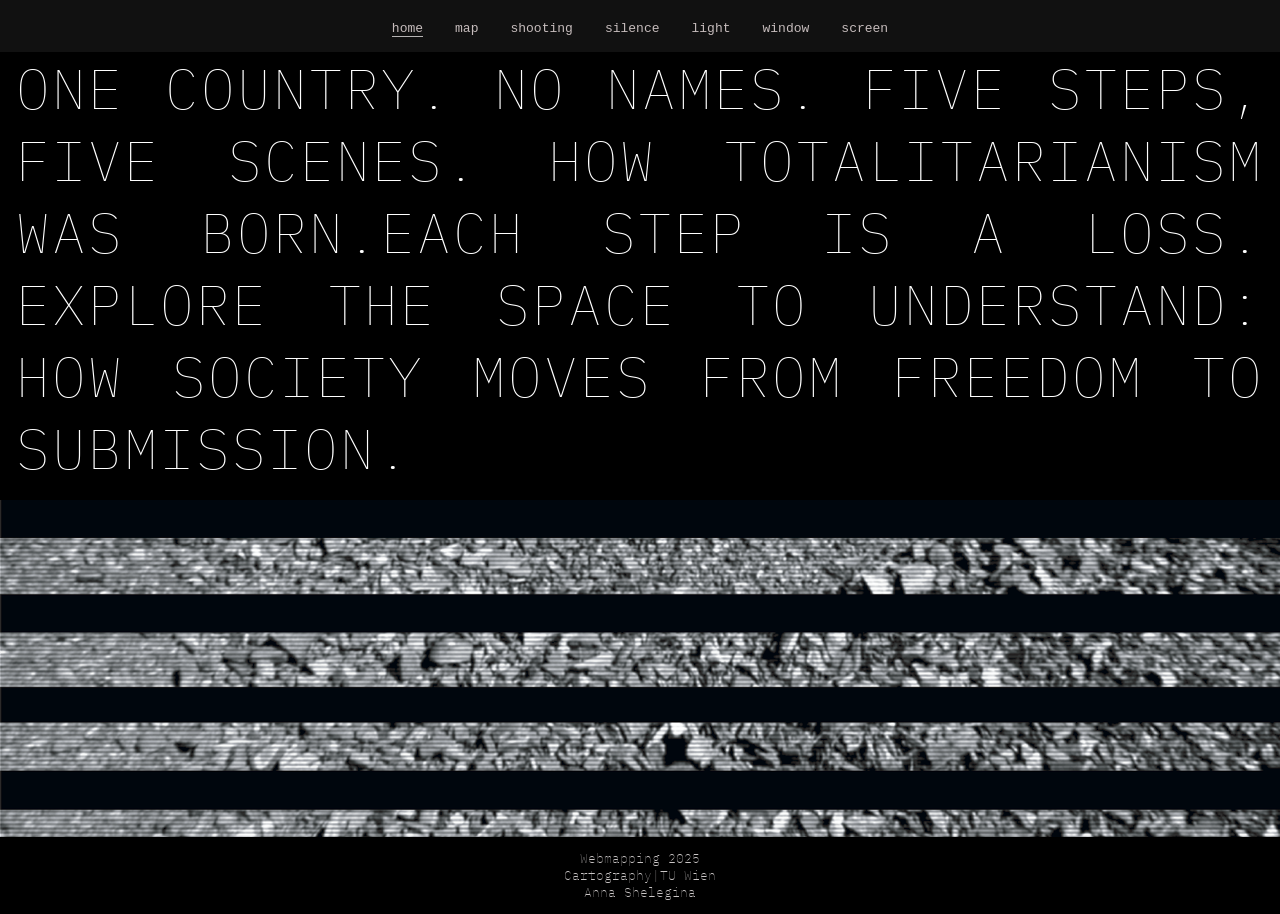
<file: index.html>
<!DOCTYPE html>
<html lang="en">
<head>
  <meta charset="UTF-8">
  <meta name="viewport" content="width=device-width, initial-scale=1.0">
  <title>Five Frames to the System</title>
  <link rel="stylesheet" href="Style.css">
</head>



<body>

  <nav> 
    <ul class="nav">
      <li><a href="index.html" class="active">home</a></li>
      <li><a href="map.html">map</a></li>
      <li><a href="shooting.html">shooting</a></li>
      <li><a href="silence.html">silence</a></li>
      <li><a href="light.html">light</a></li>
      <li><a href="window.html">window</a></li>
      <li><a href="screen.html">screen</a></li>
    </ul>
  </nav>

  <header class="texthome">
    <p>
      One country. No names. Five steps, five scenes.
      How totalitarianism was born.Each step is a loss.
      Explore the space to understand:
      How society moves from freedom to submission.
      
    </p>
  </header>


  <div class="backgroundimage">
    <img src="Artboard.png" alt="background image">
  </div>


  <footer  style="font-family: 'IBMPlexMono'; font-size: 0.8em; color: #cac6c6; text-align: center; padding: 1em 0;">
   

    <p>Webmapping 2025</p>
    <p>Cartography|TU Wien</p>
    <p>Anna Shelegina</p>

  </footer>
</body>

</html>
</file>
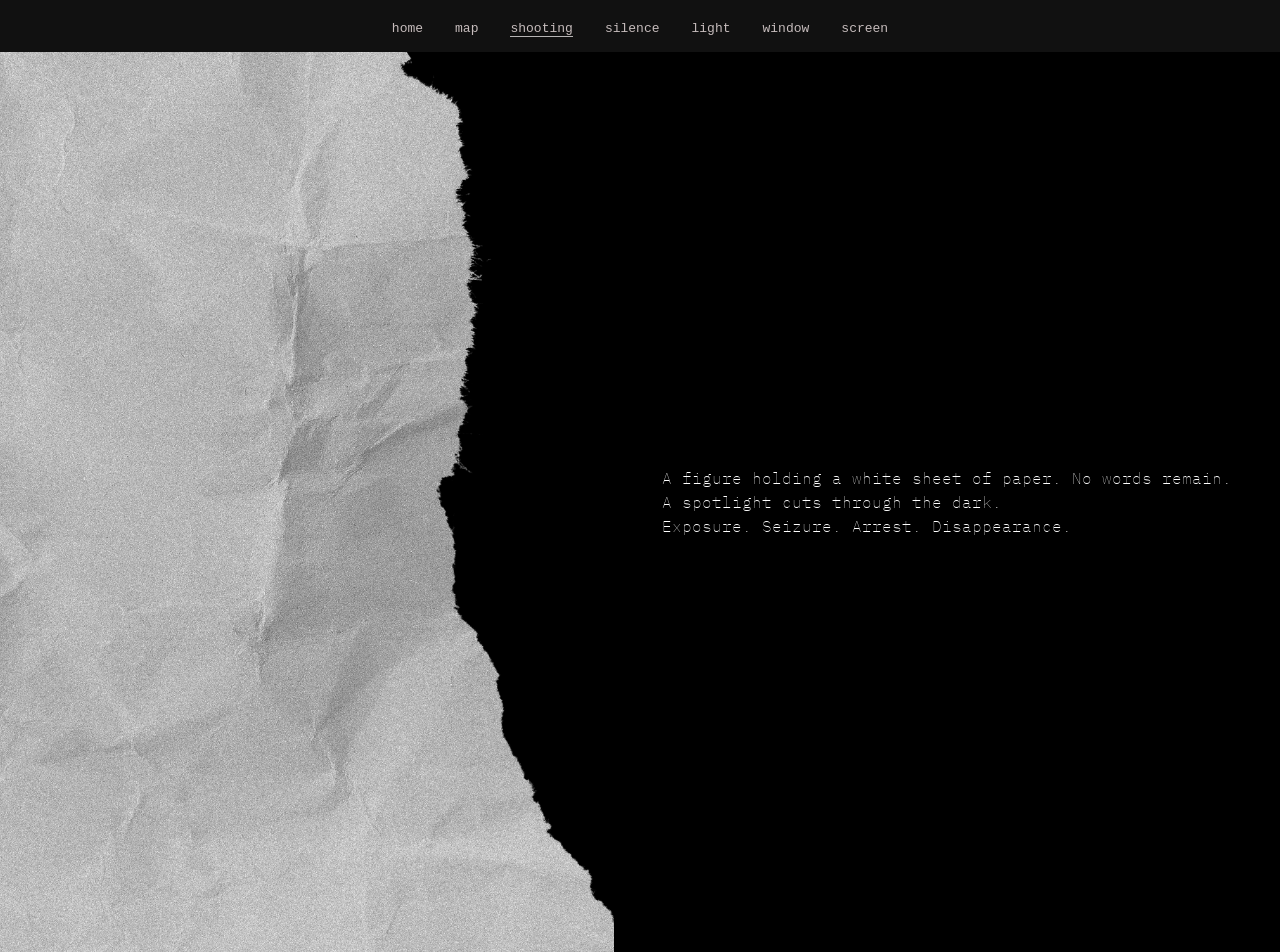
<file: shooting.html>
<!DOCTYPE html>
<html lang="en">
<head>
  <meta charset="UTF-8">
  <title>Shooting</title>
  <link rel="stylesheet" href="Style.css">
</head>

<body>

  <nav>
    <ul class="nav">
      <li><a href="index.html">home</a></li>
      <li><a href="map.html">map</a></li>
      <li><a href="shooting.html" class="active">shooting</a></li>
      <li><a href="silence.html">silence</a></li>
      <li><a href="light.html">light</a></li>
      <li><a href="window.html">window</a></li>
      <li><a href="screen.html">screen</a></li>
    </ul>
  </nav>


  <main class="pagebackground">
    <div class="Paperimage">
      <img src="slideimages/paper.png" alt="Paper">
    </div>

    <div class="textshooting">
        <p>A figure holding a white sheet of paper. No words remain.</p>
        <p>A spotlight cuts through the dark.</p>
        <p>Exposure. Seizure. Arrest. Disappearance.</p>
    </div>
     
  </main>



</body>

</html>
</file>
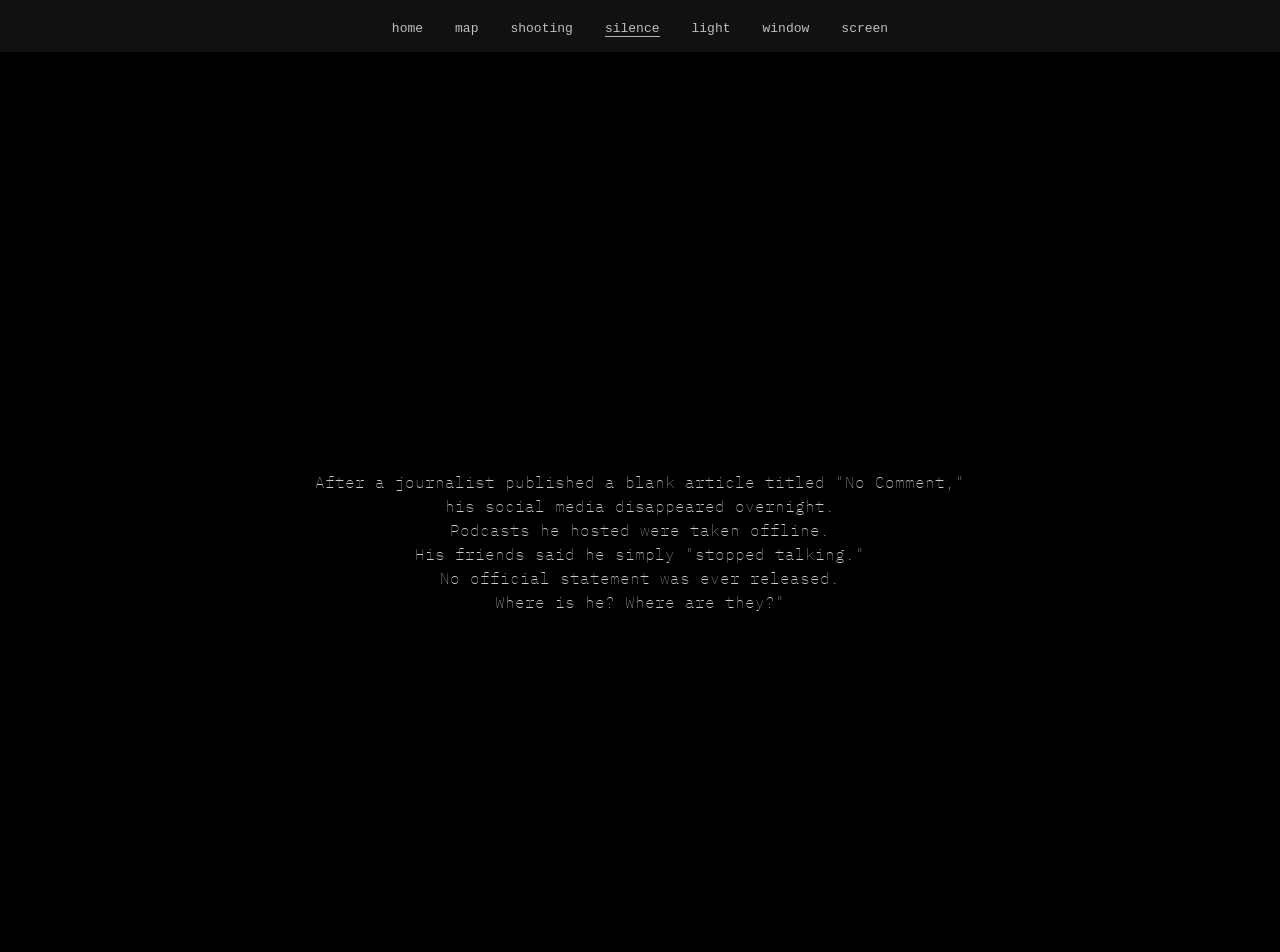
<file: silence.html>
<!DOCTYPE html>
<html lang="en">
<head>
  <meta charset="UTF-8">
  <title>Silence</title>
  <link rel="stylesheet" href="Style.css">
</head>

<body> 

  <nav>
    <ul class="nav">
      <li><a href="index.html">home</a></li>
      <li><a href="map.html">map</a></li>
      <li><a href="shooting.html" >shooting</a></li>
      <li><a href="silence.html" class="active" >silence</a></li>
      <li><a href="light.html">light</a></li>
      <li><a href="window.html">window</a></li>
      <li><a href="screen.html">screen</a></li>
    </ul>
  </nav>


  <main class="textsilence">
    <p>After a journalist published a blank article titled "No Comment,"</p>
    <p>his social media disappeared overnight.</p>
    <p>Podcasts he hosted were taken offline.</p>
    <p>His friends said he simply "stopped talking."</p>
    <p> No official statement was ever released.</p>
    <p>Where is he? Where are they?"</p>
  </main>



</body>

</html>
</file>
<file: Style.css>
/* custom font*/
@font-face {
  font-family: 'IBMPlexMono';
  src: url('font1/IBMPlexMono-Thin.ttf') format('truetype');
  font-weight: 200;
  font-style: normal;
}


/* reseting the browser's default margins, setting up size for the entire page */
* {
  margin: 0;
  padding: 0;
  box-sizing: border-box;
}

/* 1ST PAGE HTML, SETIINGS*/

/* font settings for body ,1st page */
body {
  font-family: 'IBMPlexMono', sans-serif;
  background-color: #000000;
  min-height: 100vh;
  color: #f1f1f1;
  position: relative;
}

/* navigation Settings */
nav {
  padding: 1rem;
  background-color: #111111;
}
/* navigation list */
.nav {
  list-style: none;
  display: flex;
  justify-content: center;
  gap: 2rem;
}
/* navigation list */
.nav a {
  color: #c6bcbc;
  font-family: monospace;
  font-weight: 100;
  text-decoration: none;
}

/* navigation links */
.nav a.active {
  border-bottom: 1px solid #b6b4b4;
}

/* background image settings*/
.page-container {
  position: relative;
}

.backgroundimage {
  width: 100%;
  margin-top: 1rem; 
}

.backgroundimage img {
  width: 100%;
  height: auto;
  display: block;
  object-fit: cover;
}


/* text in the home page */
.texthome {
  position: relative;
  z-index: 1;
  text-align: justify;
  font-size: 3.5rem;
  font-weight: 100;
  font-family: 'IBMPlexMono', monospace;
  color: #ffffff;
  margin: 0rem 0rem 0rem; 
  text-transform: uppercase;
  letter-spacing: 2px;
  margin-left: 0rem;
  padding-left: 1rem;
  padding-right: 1rem;
}

/* 2nd PAGE, MAP*/
/* text on the top*/

.textcontainer {
  position: relative;
  padding: 0rem 0 3rem 0;
}

.textmap {
  text-align: center;
  font-family: 'IBMPlexMono', monospace;
  font-size: 3rem;
  font-weight: 200; 
  max-width: 800px; 
  margin: 2rem auto 0 auto; 
  padding: 0 1rem;
  color: #f7f7f7;
  text-transform: uppercase;
  letter-spacing: 2px;
}

/* map and legend*/
/* map */
.mapsection {
  text-align: center;
  margin: 0.5rem auto;
  max-width: 1200px;
  width: 100%;
  position: relative;
}

.mapcontainer {
  position: relative;
  width: 100%;
  margin: 0 auto; 
}

.mapimage {
  width: 100%;
  height: auto;
}

/* icons */
.map-icon {
  position: absolute;
  width: 32px;
  height: auto;
  transform: translate(-50%, -50%);
}

/* legend */
.legendbox {
  text-align: center; 
  margin: 3rem auto;
  padding: 3rem;
  max-width: 1000px;
  width: 100%;
  background-color: #1a2835;
  border: 0.5px solid #555;
  color: #ddd;
  border-radius: 0px;
}

.legendtitle {
  font-size: 1.5rem;
  margin-bottom: 1.5rem;
  text-transform: uppercase;
  letter-spacing: 1px;
}

.legendlist {
  list-style: none;
  padding: 0;
  display: flex;
  flex-direction: column;
  gap: 1rem;
  align-items: flex-start; 
}


.legendlist li {
  display: flex;
  font-family: 'IBMPlexMono';
  align-items: center;
  gap: 1rem;
  font-size: 1.2rem;
}

.legendicon {
  width: 28px;
  height: auto;
}


/* 3RD PAGE SHOOTING SETTINGS */


/* text */
.textshooting {
  text-align: left;
  padding: 3rem;
  font-size: 1rem;
  line-height: 1.5;
  color: #ffffff;
}

/* image */
.pagebackground {
  display: flex;
  align-items: center; 
} 

.Paperimage {
  flex: 1;
  display: flex;
  justify-content: center;
  height: 100vh;
  align-items: center;
  position: relative;
}

.Paperimage img {
  width: 100%;
  height: 100%;
  object-fit: cover; 
}


/* 4 PAGE SILENCE SETTINGS */

/* text */
.textsilence {
  display: flex;
  flex-direction: column;
  justify-content: center; 
  align-items: center;
  text-align: center;
  height: 100vh;
  font-family: 'IBMPlexMono';
  color: #cccccc;
  font-size: 1rem;
  line-height: 1.5;
  padding-top: 5rem; 
}

/* text animation*/
.textsilence p {
  opacity: 0;
  animation: fadeIn 5s ease forwards;
  animation-delay: 0.5s;  
  animation-iteration-count: infinite; 
  animation-direction: alternate; 
}

@keyframes fadeIn {
  from {
    opacity: 0;
    transform: translateY(40px); 
  }

  to {
    opacity: 1;
    transform: translateY(0);
  }
}

/* 4 PAGE LIGHT SETTINGS */

.textlight {
  display: flex;
  flex-direction: column;
  justify-content: center;
  align-items: center;
  text-align: center;
  height: 100vh;
  color: #cccccc;
  font-size: 1.0rem;
  line-height: 1.6;
}

.bodylight {
  font-family: 'IBMPlexMono';
  background-color: #000000;
  color: #f1f1f1;
  position: relative;
  min-height: 100vh;
  overflow-x: hidden;
  animation: flickerBackground 3s infinite alternate; 
}
 /* background animation*/ 
@keyframes flickerBackground {
  0% {
    background-color: #000000; 
  }
  40% {
    background-color: #222222; 
  }
  48% {
    background-color: #ffe8b5; 
  }
  52% {
    background-color: #fffbf0; 
  }
  58% {
    background-color: #333333; 
  }
  100% {
    background-color: #000000; 
  }
}


/* 5 PAGE WINDOW SETTINGS */

.windowscene {
  display: flex;
  justify-content: space-around; 
  align-items: center;
  height: 100vh;
  background-color: #000000;
  overflow: hidden;
  padding: 0 8rem; 
}

.textwindow{
  flex: 1 1 40%;
  display: flex; 
  flex-direction: column; 
  justify-content: center; 
  align-items: center; 
  text-align: center;
  color: #cccccc;
  font-family: 'IBMPlexMono';
  font-size: 1rem;
  line-height: 1.6;
  padding: 2rem;
}
 /* window animation*/ 
.windowframe {
  width: 200px;
  height: 250px;
  border: 3px solid #cccccc;
  background-color: rgba(255, 255, 255, 0.03);
  box-shadow: 0 0 20px rgba(255, 255, 255, 0.1);
  position: relative;
  animation: pulseWindow 4s ease-in-out infinite alternate;
}

@keyframes pulseWindow {
  0% {
    transform: scale(1);
    opacity: 1;
  }
  50% {
    transform: scale(1.10);
    opacity: 0.9;
  }
  100% {
    transform: scale(1);
    opacity: 1;
  }
}

/* 6 PAGE SCREEN SETTINGS */

.screenscene {
  background-color: #000000;
  color: #c11010;
  height: 100vh;
  display: flex;
  flex-direction: column;
  justify-content: center;
  align-items: center;
  overflow: hidden;
  position: relative;
}

.textscreen {
  flex: 1 1 40%;
  display: flex; 
  flex-direction: column; 
  justify-content: center; 
  align-items: center; 
  text-align: center;
  color: #fb0000;
  font-family: 'IBMPlexMono';
  font-size: 1rem;
  line-height: 1.6;
  padding: 2rem;
}

.liveblock {
  width: 100%; 
  text-align: center; 
  font-family: 'IBMPlexMono';
  font-size: 3rem;
  color: #000000;
  background-color: #ff3333; 
  padding: 0.5rem 0;
  animation: blinkLive 1s infinite alternate;
  letter-spacing: 5px; 
  text-transform: uppercase;
}

  /* window animation*/ 

@keyframes blinkLive {
  0% { opacity: 1; }
  100% { opacity: 0.3; }
}
</file>
